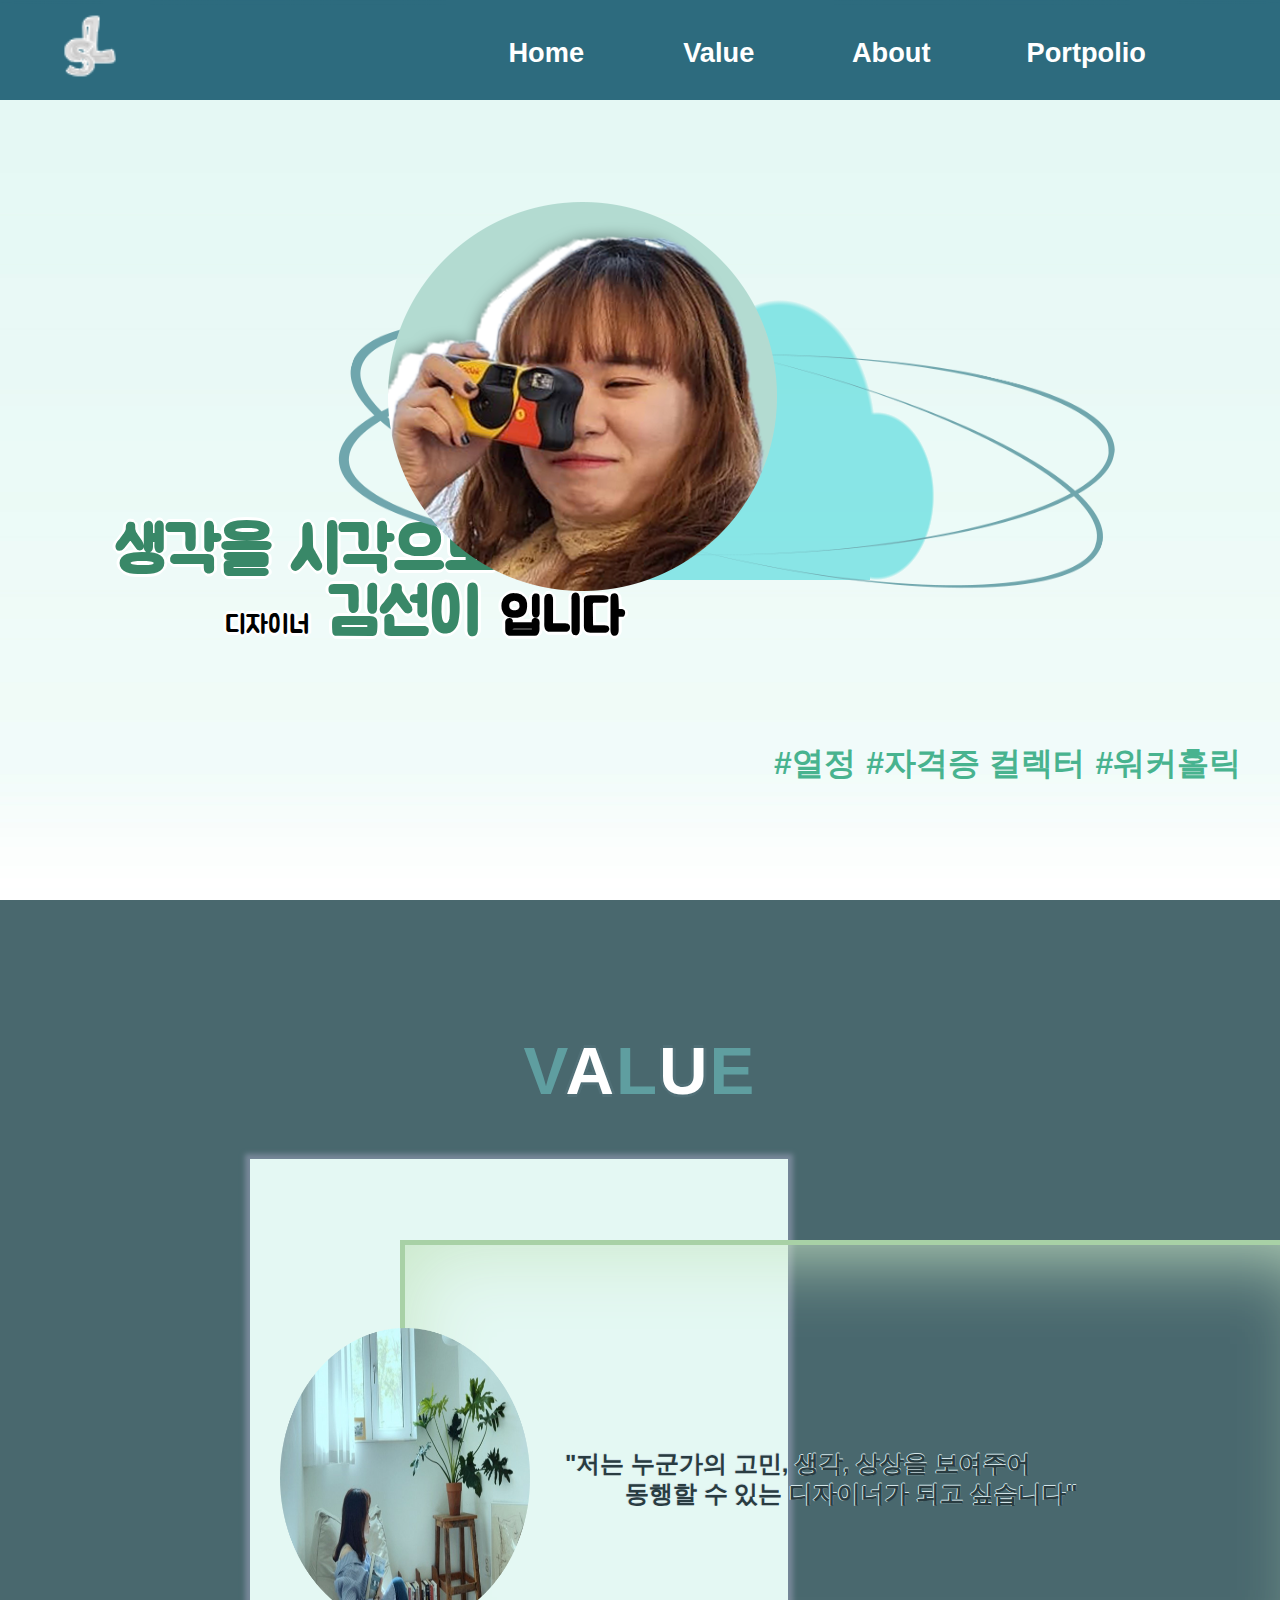
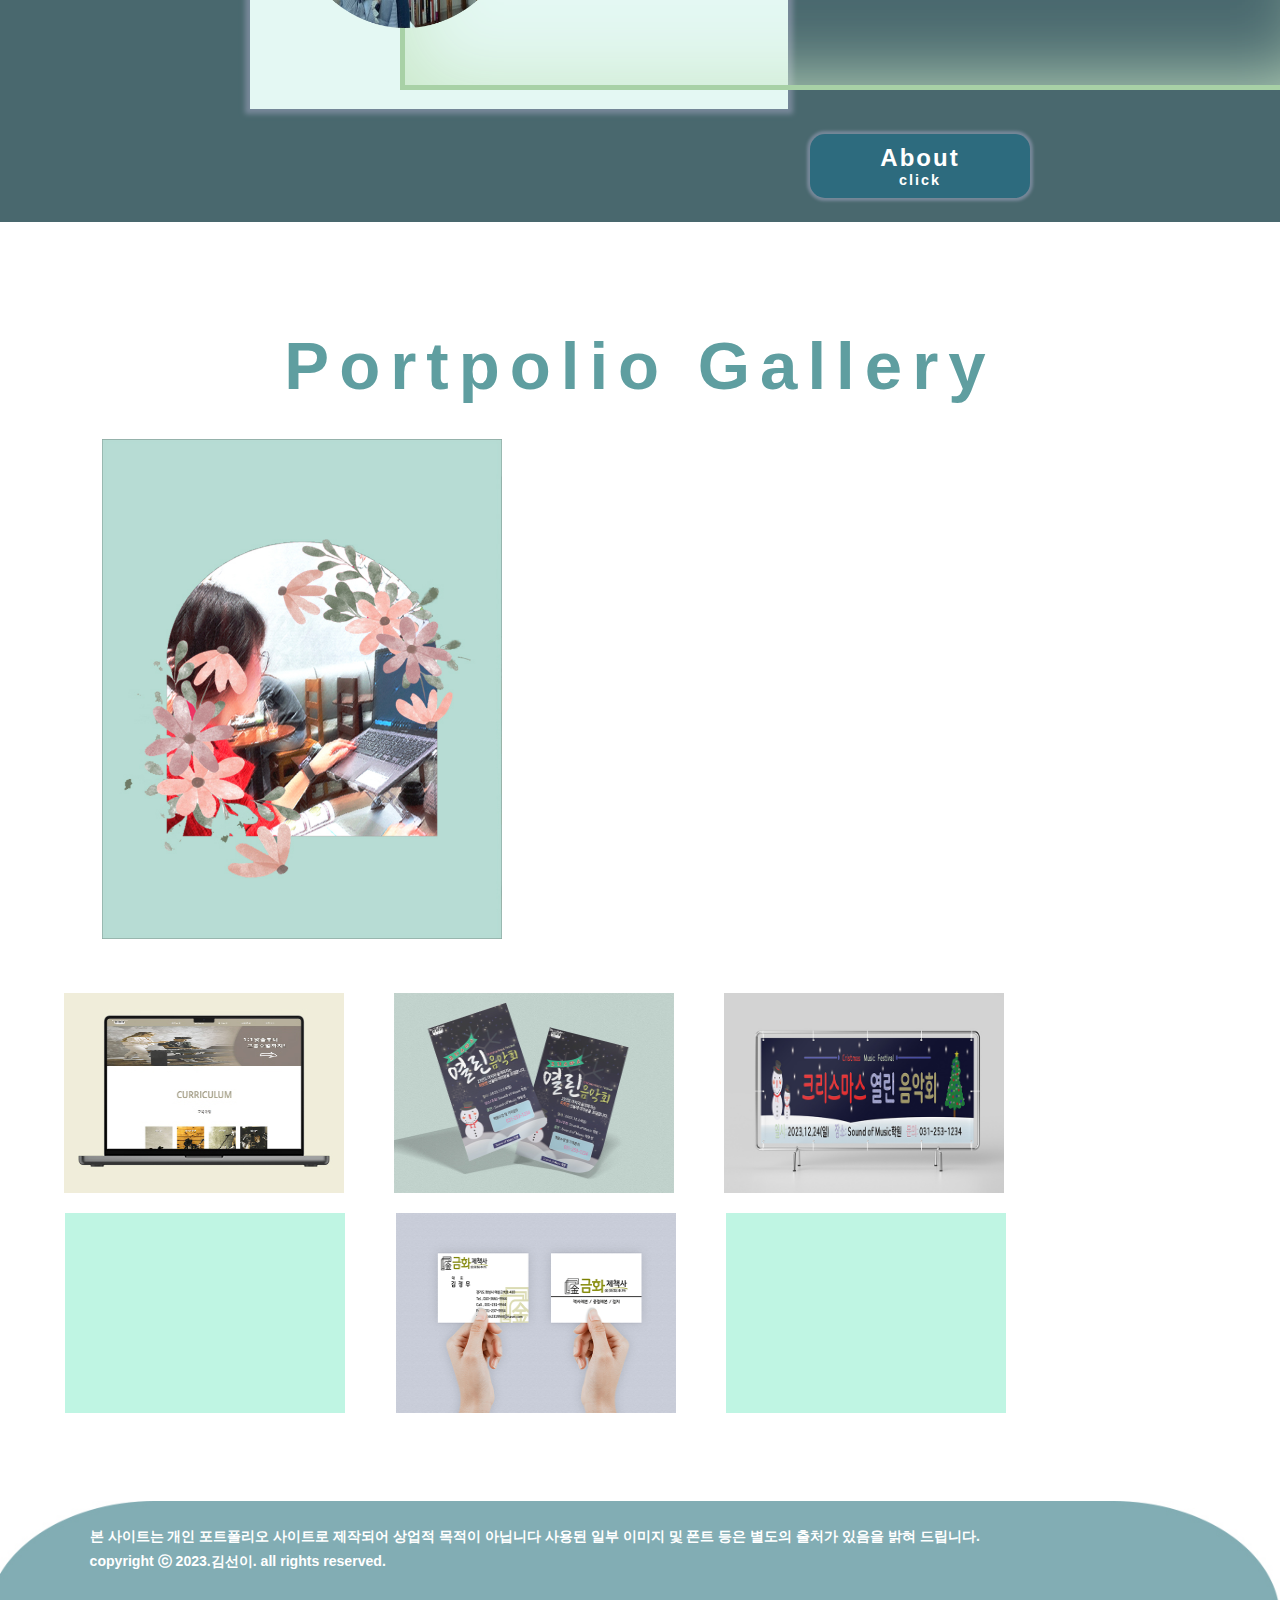
<file: index.html>
<!DOCTYPE html>
<html lang="ko">
<head>
    <meta charset="UTF-8">
    <meta name="viewport" content="width=device-width, initial-scale=1.0">
    <meta http-equiv="refresh" content="10">
    <title>Line S </title>
    <link rel="shortcut icon" href="자료/img/leaf.png" type="image/x-icon">
    <link rel="stylesheet" href="css/style_main.css">
    <link
    rel="stylesheet"
    href="https://cdnjs.cloudflare.com/ajax/libs/animate.css/4.1.1/animate.min.css"/>
    <link rel="preconnect" href="https://fonts.googleapis.com">
<link rel="preconnect" href="https://fonts.gstatic.com" crossorigin>
<link href="https://fonts.googleapis.com/css2?family=Gasoek+One&family=Jua&family=Orbit&display=swap" rel="stylesheet">
<script src="https://ajax.googleapis.com/ajax/libs/jquery/3.7.1/jquery.min.js"></script>
<script src="js/jquery-3.7.1.min.js"></script>
<script>
    window.onscroll = function() {progressBar()};

function progressBar() {
  var winScroll = document.body.scrollTop || document.documentElement.scrollTop;
  
  var height = document.documentElement.scrollHeight - document.documentElement.clientHeight;
  
  var scrolled = (winScroll / height) * 100;
  document.getElementById("progress-bar-id").style.width = scrolled + "%";
};

$(document).ready(function() {
    $('nav> ul > li').mouseenter(function(){
        $(this).children(".submenu").stop().slideDown(400);
    });
    $('nav > ul > li').mouseleave(function(){
        $(this).children('.submenu').stop().slideUp(100);
    });

    $(document).ready(function() {
            $(".subject").mousemove(function(event) {
                var x = event.pageX;
                var y = event.pageY;
                $(".tip").css({left: x +10 , top: y - 40}).addClass("on");
            }).mouseleave(function() {
                $(".tip").removeClass("on");
            });
            $(".subject2").mousemove(function(event) {
                var x = event.pageX;
                var y = event.pageY;
                $(".tip2").css({left: x +10 , top: y - 40}).addClass("on");
            }).mouseleave(function() {
                $(".tip2").removeClass("on");
            });
            
            $(".subject3").mousemove(function(event) {
                var x = event.pageX;
                var y = event.pageY;
                $(".tip3").css({left: x +10 , top: y - 40}).addClass("on");
            }).mouseleave(function() {
                $(".tip3").removeClass("on");
            });

            $(".subject4").mousemove(function(event) {
                var x = event.pageX;
                var y = event.pageY;
                $(".tip4").css({left: x +10 , top: y - 40}).addClass("on");
            }).mouseleave(function() {
                $(".tip4").removeClass("on");
            });

            $(".subject5").mousemove(function(event) {
                var x = event.pageX;
                var y = event.pageY;
                $(".tip5").css({left: x +10 , top: y - 40}).addClass("on");
            }).mouseleave(function() {
                $(".tip5").removeClass("on");
            });

            $(".subject6").mousemove(function(event) {
                var x = event.pageX;
                var y = event.pageY;
                $(".tip6").css({left: x +10 , top: y - 40}).addClass("on");
            }).mouseleave(function() {
                $(".tip6").removeClass("on");
            });
        });

});
function fnImgPop(url){
            var img=new Image();
            img.src=url;
            var img_width=img.width;
            var win_width=img.width;   //팝업너비 크기 조절
            var img_height=img.height;
            var win_height=img.height;   // 팝업높이 크기 조절
            var left=600;
            var top=250;
            var OpenWindow=window.open('','_blank', 'width='+win_width+', height='+win_height+', left='+left+', top='+top+', lmenubars=no, scrollbars=yes');
            OpenWindow.document.write("<style>body{margin:0px;}</style><img src='"+url+"' width='"+win_width+"'>");

}

</script>
</head>
<body>
<div class="web">    
        <div id="warp">
            <header >
                <img src="img/로고2.png" alt="logo">
              <nav class="top">
              <ul>
                <li>
                <a class="menu" href="index.html">Home</a>
                  <ul class="submenu">
                  </ul>
                </li>
                <li><a class="menu" href="#about">Value</a>
                  <ul class="submenu">
                  </ul>
                </li>
                <li>
                  <a  class="menu"href="about.html">About</a>
                  <ul class="submenu">
                  </ul>
                </li>
                <li id="Portpolio">
                  <a class="menu" href="#">Portpolio</a>
                  <ul class="submenu">
                    <li><a href="#gallery">Gallery</a></li>
                    <li><a href="../music/index.html" target="_blank">Music Academy</a></li>
                    <li><a href="#">Business Homepage</a></li>
                  </ul>
                </li>
              </ul>
              </nav>
            </header>
            <div id="bar">
              <div class="progress-container">
                 <div class="progress-bar" id="progress-bar-id"></div>
              </div>
            </div>
        </div>    
    <main class="container">
    
            <div class="loader" ></div>
    
            <nav><img id="wing" src="img/main_img01.png" alt="wing">
             
    
            <img id="mine" src="img/main_img02.png" alt="mine"></nav>
            
    
    
        <h6><span>생각을 시각으로</span> 보여주는
            <br>
           <div>
             디자이너<span> 김선이 </span><span id="end">입니다</span>
           </div>
        </h6>
    
      <div id="hashtags">
          <p>#열정</p>
          <p>#자격증 컬렉터</p>
          <p>#워커홀릭</p>
      </div>
    </main>
    <section class="container"> 
    <h3 id="about">V<span>A</span>L<span>U</span>E</h3>
    <aside class="green_back">
    
            
    </aside >
    <article> 
       <h2>"저는 누군가의 고민, 생각, 상상을 보여주어 <br>
           <div>동행할 수 있는 디자이너가 되고 싶습니다"</div></h2>
    </article>
    
        <img src="img/mainbottom1.png" alt="mainbottom1">
    
    <div class="botten">
        <a href="about.html">
        <h5>About</h5>
        <h6>click</h6>
    </a>
    
    </div>
    </section>
    
        <figure class="container">
            <h3 id="gallery">Portpolio Gallery</h3>
            <aside><img src="img/section_img.jpg"></aside>
            <footer class="picture">
        
                <div class="paragraph">                   
                     <div class="music">
                      <p ><a class="subject" href="../music/index.html" target="_blank"><img src="img/음악학원_Mockup.jpg" alt=""></a></p>
                      <h4 class="tip">Music Academy Homepage</h4>
                     </div>
                   
                     
                     <p class="subject2"><img src="img/음악학원전단지4_Mockup.jpg" alt="" onclick="fnImgPop(this.src)"></p>
                     <h4 class="tip2">Music Academy flyer sheet</h4>
                  
    
               
                     <p class="subject3"><img src="img/음악학원현수막3_Mockup_Fence_Banner_2.jpg"  alt="" onclick="fnImgPop(this.src)"></p>
                     <h4 class="tip3">Music Academy banner</h4>
    
                     
                     
                </div>
        
                <div class="paragraph" >
                    
                    <p class="subject4"></p>
                    <h4 class="tip4">Business Homepage</h4>
                  
                     
                      
                      
                        <p class="subject5"><img src="img/명함목업2.jpg" alt="Business card" onclick="fnImgPop(this.src)"></p>
                        <h4 class="tip5">Business card</h4>
                      
                                   
                <p class="subject6"></p>
                <h4 class="tip6">Business sign</h4>
                     
                </div>
        
            <div id="last">
                </footer>
                <footer id="footer"> 
                    <div>
                        <h6>  본 사이트는 개인 포트폴리오 사이트로 제작되어 상업적 목적이 아닙니다 사용된 일부 이미지 및 폰트 등은 별도의 출처가 있음을 밝혀 드립니다.
                            <br>
                            copyright ⓒ 2023.김선이. all rights reserved.
                        </h6>   
                    </div>
                    </footer>
            </div>
    
        </figure>
    
        <nav class="container2"></nav>

</div>

<script src="ui.js"></script>
</body>
</html>
</file>
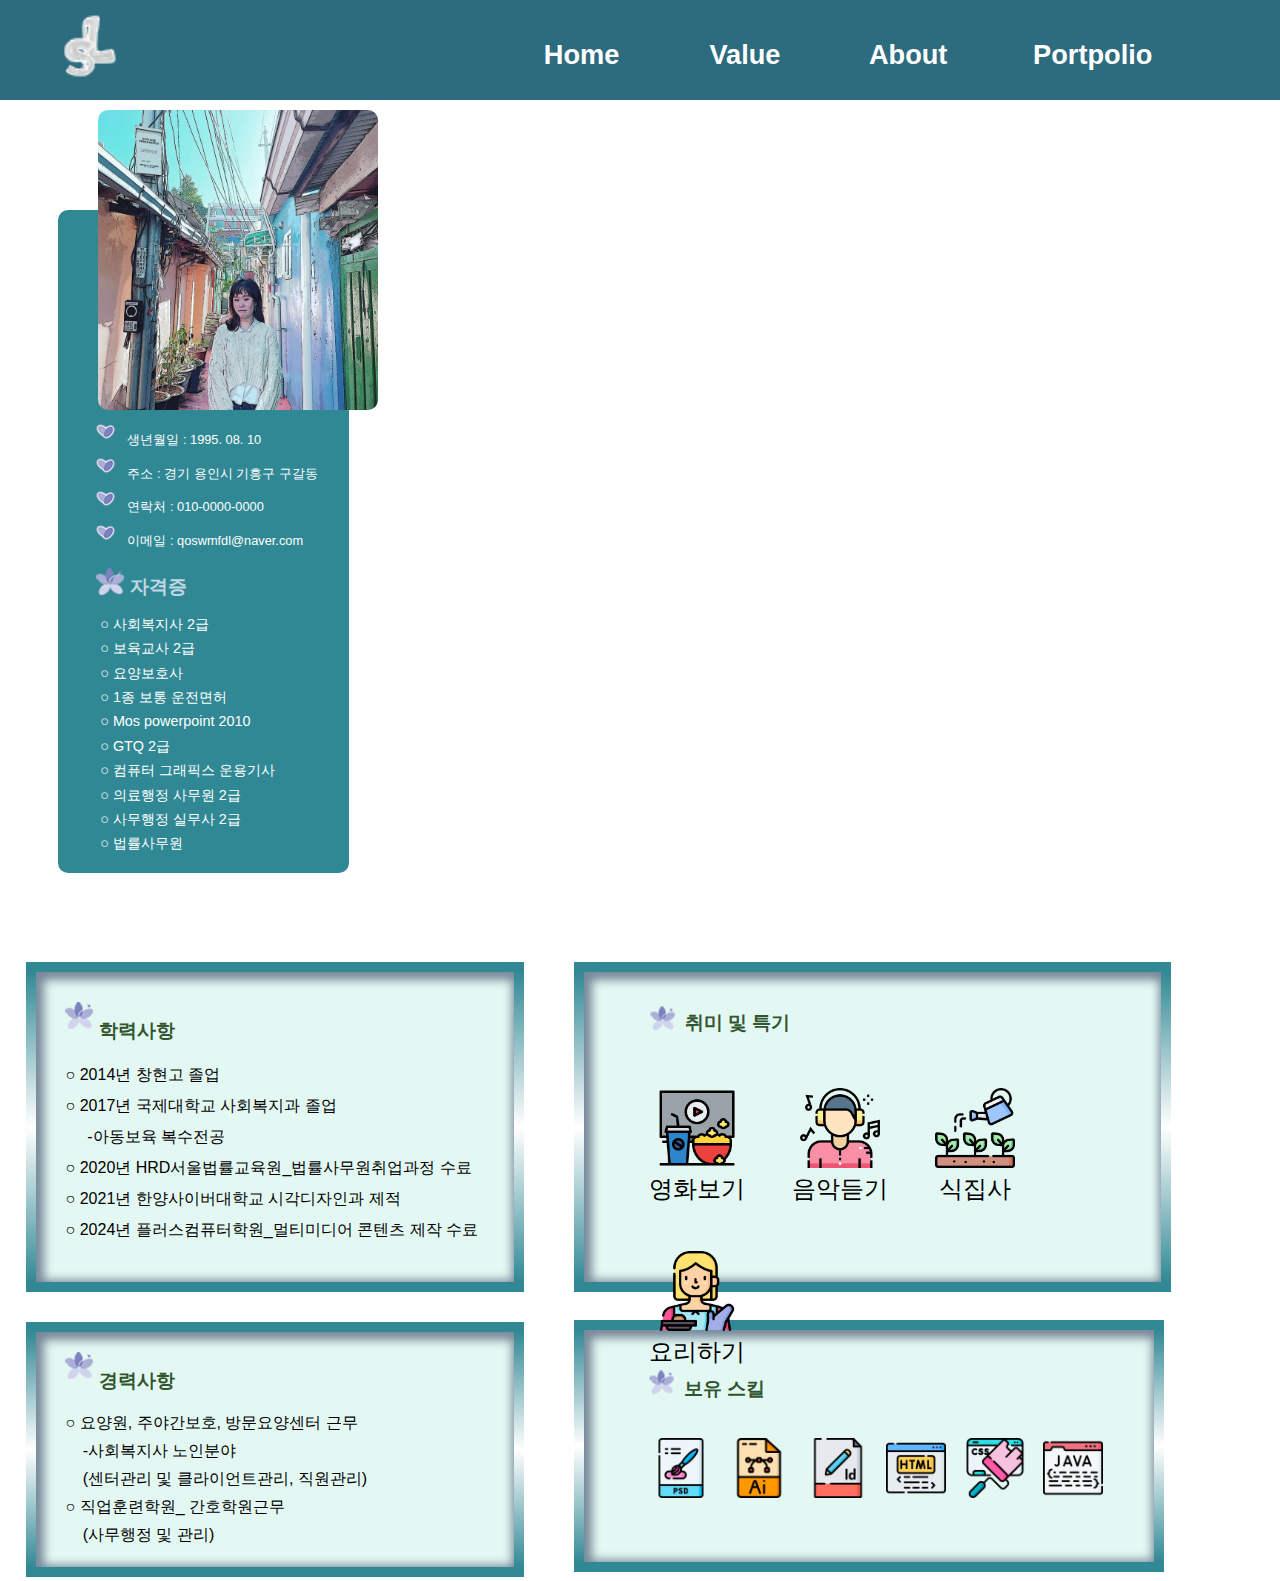
<file: about.html>
<!DOCTYPE html>
<html lang="ko">
<head>
    <meta charset="UTF-8">
    <meta name="viewport" content="width=device-width, initial-scale=1.0">
    <title>Line S_a bout</title>
    <link rel="shortcut icon" href="img/leaf.png" type="image/x-icon">
    <link rel="stylesheet" href="css/style_about.css">
    <script src="js/jquery-3.7.1.min.js"></script>
    <script src="https://ajax.googleapis.com/ajax/libs/jquery/3.7.1/jquery.min.js"></script>
<script>
    
$(document).ready(function() {
    $('nav> ul > li').mouseenter(function(){
        $(this).children(".submenu").stop().slideDown(400);
    });
    $('nav > ul > li').mouseleave(function(){
        $(this).children('.submenu').stop().slideUp(100);
    });
});
</script>

</head>
<body>
 

    <div id="warp">
        <header class="head">
            <img src="img/로고2.png" alt="logo">
          <nav class="top">
          <ul>
            <li>
            <a class="menu" href="index.html">Home</a>
              <ul class="submenu">
              </ul>
            </li>
            <li><a class="menu" href="index.html#about">Value</a>
              <ul class="submenu">
              </ul>
            </li>
            <li>
              <a  class="menu"href="about.html">About</a>
              <ul class="submenu">
              </ul>
            </li>
            <li id="Portpolio">
              <a class="menu" href="#">Portpolio</a>
              <ul class="submenu">
                <li><a href="index.html#gallery">Gallery</a></li>
                <li><a href="../music/index.html" target="_blank">Music Academy</a></li>
                <li><a href="#">Business Homepage</a></li>
              </ul>
            </li>
          </ul>
          </nav>
        </header>
    </div>


    <aside class="side">
       <div>
         <img class="mine" src="img/mine1.jpg" alt="mine1">
       </div>
        
        <header class="side02">
            <ul>
                <li>생년월일 : 1995. 08. 10</li>
                <li>주소 : 경기 용인시 기흥구 구갈동</li>
                <li>연락처 : 010-0000-0000</li>
                <li>이메일 : qoswmfdl@naver.com</li>
            </ul>
            <div>
                <img src="img/flower_icon2.png" alt="flower_icon2">
                <h3>자격증</h3>
            </div>
            <p>○ 사회복지사 2급</p>
            <p>○ 보육교사 2급</p>
            <p>○ 요양보호사 </p>
            <p>○ 1종 보통 운전면허</p>
            <p>○ Mos powerpoint 2010</p>
            <p>○ GTQ 2급</p>
            <p>○ 컴퓨터 그래픽스 운용기사</p>
            <p>○ 의료행정 사무원 2급</p>
            <p>○ 사무행정 실무사 2급</p>
            <p>○ 법률사무원</p>
        </header>
    </aside>
    <div class="main">
        <section class="body1">
            <article class="school">
                <div class="title">
                    <h3><img src="img/flower_icon2.png" alt="flower_icon2">학력사항</h3>
                </div>
                <p>○ 2014년 창현고 졸업</p>
                <p>○ 2017년 국제대학교 사회복지과 졸업</p>
                <p id="index">-아동보육 복수전공</p>
                <p>○ 2020년 HRD서울법률교육원_법률사무원취업과정 수료</p>
                <p>○ 2021년 한양사이버대학교 시각디자인과 제적</p>
                <p>○ 2024년 플러스컴퓨터학원_멀티미디어 콘텐츠 제작 수료</p>

                
            </article>
            <article class="experience">
                <div class="title">
                   
                    <h3><img src="img/flower_icon2.png" alt="flower_icon2">경력사항</h3>
                </div>
                <p>○ 요양원, 주야간보호, 방문요양센터 근무</p>
                <p id="index">-사회복지사 노인분야</p>
                <p id="index">(센터관리 및 클라이언트관리, 직원관리)</p>
                <p>○ 직업훈련학원_ 간호학원근무</p>
                <p id="index">(사무행정 및 관리)</p>
            </article>
        </section>
        <footer class="body2">   

                <section>
                    <div id="icon">
                        <img src="img/flower_icon2.png" alt="flower_icon2">
                        <h3>취미 및 특기</h3>
                    </div>
                 <p id="jump"></p>
                    <article class="hobby">
                      <br>
                        <div>
                            <img src="img/watching-a-movie.png" alt="movie">
                            <p>영화보기</p>
                        </div>
                        <div>
                            <img src="img/music.png" alt="music">
                            <p>음악듣기</p>
                        </div>
                        <div>
                            <img src="img/watering-plants.png" alt="plants">
                            <p>식집사</p>
                        </div>
                        <div>
                            <img src="img/cooking.png" alt="cooking">
                            <p>요리하기</p>
                        </div>
                    </article>
                </section>

            <main>
                <div class="name">
                    <img src="img/flower_icon2.png" alt="flower_icon2">
                    <h3>보유 스킬</h3>
                </div>
                <div class="skill">
                    <img src="img/psd-file.png" alt="psd">
                    <img src="img/ai.png" alt="AI">
                    <img src="img/indesign.png" alt="indesign">
                    <img src="img/html.png" alt="html">
                    <img src="img/css.png" alt="css">
                    <img src="img/java.png" alt="java">
                </div class="skill">
            </main>
        </footer>
    </div>
</body>
</html>
</file>
<file: css/style_main.css>
@charset "utf-8";

*{font-family:Arial, Helvetica, sans-serif;
    margin: 0;padding: 0;
}
    
body{width: vw;
  margin: 0;padding: 0;
  border: 0;
  overflow: hidden;
}

.web{
  position: relative;
  top:0;
}
.container{
  height: 100vh;
  margin: 0;
}
/*main 레이아웃*/


main{ width: 100vw; 
    background-image: url(../img/main_backgound.jpg);
     margin: 0; padding: 0;
     margin-top: 0%;
     background-size:cover;
     height: 970px; width: 100%;
     }

   header img {margin-left: 50px;
      text-align: left;
      margin-top: 0.5%;
      width: 80px; height: 80px;}
      

header ul, li { list-style: none }
a { text-decoration: none; }
 #wrap{position: fixed;}
 
 header { margin: 0 auto; width: 100%; height: 100px; 
             position: fixed; background-color: #2d6b7e; z-index: 99;
             font-size: 1.7em;
             }
     .top {position: relative;}
     .top { width: 750px; position: absolute; top: 25px; right: 70px;
      cursor: pointer; }
     .top > ul { overflow: hidden; }
     .top > ul > li { float: left; width: 19%; text-align: center; padding: 0 2%;}
    .top > ul > li > a { display: inline-block; padding: 12px 0px; width: 100%;  
      color: white; font-weight: bold; }
     .top > ul > li:hover > a { color: #51c0e2;  background: #f1f1f1; 
      padding: 15%;}
 
     .submenu { display: none; position: absolute; z-index: 99; text-align: center; 
                line-height: 30px;background: #51c0e2; width: 185px; }
     .submenu > li > a { display: inline-block; padding: 14px 16px; color: white; width: 154px ; font-size: 15px;  }
     .submenu > li > a:hover { background: #93b5e0; }
      #Portpolio{margin-left: 3%;}

main #top nav{display: inline;
              position: fixed;
              left: 55%;
              }


main img#wing{ width:800px; height: 450px;
    position: absolute;
    left: 25%; top: 8%;
   
        display: inline-block;
        margin: 0 0.5rem;
      
        animation: bounce; /* referring directly to the animation's @keyframe declaration */
        animation-duration: 2s; /* don't forget to set a duration! */
   
                   }

main img#mine{
    position: absolute;
    right: 39%; top: 7%;
  width: 400px;height: 400px;
                }

 /* progress bar */
 .progress-container {
                  width:100%;
                  height: 5px;
                  background: #2d6b7e;
                  position: fixed;
                  top:5; 
                  z-index: 100;
                  border-radius: 80%; }
 .progress-bar {
     height: 5px;
     background: #51c0e2;
     width: 0%;
     z-index: 101;
      float: left;
      border-radius: 10%; }

 #bar{float: left;}



          /*구름 에니메이션*/
main .loader {
    opacity: 65%;
    width: 30%;
    height: 10%;
    color: rgb(84, 219, 221);
    --c: radial-gradient(farthest-side,currentColor 96%,#0000);
    background: 
      var(--c) 100% 100% /30% 60%,
      var(--c) 70%  0    /50% 100%,
      var(--c) 0    100% /36% 68%,
      var(--c) 27%  18%  /26% 40%,
      linear-gradient(currentColor 0 0) bottom/67% 58%;
    background-repeat: no-repeat;
    position: absolute;
    top: 300px; left: 550px;
  }
  .loader:after {
    content: "";
    position: absolute;
    inset: 0;
    background: inherit;
    opacity: 0.4;
    animation: l7 2s infinite;
  
  }
  @keyframes l7 {
    0%   {transform: translate(-100%)}
  40%  {transform: translate(100px)}
  80%,
  100% {transform: translate(100px)}
  }



main h6{ 
    clear: both;
    padding-top: 40%; padding-left: 9%;
    font-size: 1.6em;
    font-family: 'Jua', sans-serif;
    text-shadow: -3px 0 white, 0 3px white, 3px 0 white, 0 -3px white;
   }
main h6 span{color: rgb(57, 136, 104);
            font-size: 2.5em;
            font-family: 'Jua', sans-serif;
    font-weight: bolder;}
main h6 span#end {font-size: 2.0em;
                color: black;
                font-family: 'Jua', sans-serif;}

main h6 div{  text-indent: 110px;
                line-height: 45px;
                font-family: 'Jua', sans-serif;
                font-weight: 400;}




main p{
        display: inline;
        font-size: 2.0em;
        font-weight: bolder;
        margin-left: 1%;
        color: rgb(72, 179, 143);
        }

main div#hashtags {position: absolute;
                    top: 26.5%;  left: 60%;
                    width: 600px;}
/*section 레이아웃*/

section{
        padding-top: 1.7%;
        height: 970px;
        clear: both;
        background-color: #49686e;
        width: vw; 
      }

section h3{ text-align: center;
            letter-spacing: 2px;
            padding-top: 110px;
            font-size: 4.2em;
            letter-spacing: 2px;
            color: cadetblue;
            animation: tracking-in-contract 0.8s cubic-bezier(0.215, 0.610, 0.355, 1.000) both;}
            @keyframes tracking-in-contract {
                0% {
                  letter-spacing: 1em;
                  opacity: 0;
                }
                40% {
                  opacity: 0.6;
                }
                100% {
                  letter-spacing: normal;
                  opacity: 1;
                }
              }
              
section h3 span {color: white; 
    text-shadow: -3px 0 #506f76, 0 3px #506f76, 3px 0 #506f76, 0 -3px #506f76;
}


section .green_back{background-color: #e4f8f3;
             height: 550px; width: 42%;
             box-shadow: 0px 0px 5px 5px lightslategray;
             margin-left: 250px;
             margin-top: 50px;
            }

section  img{ height: 300px; width: 250px;
                    position: absolute;
                left: 280px; top: 1328px;
                    }

section article {border: 5px solid #a8d1a6;
    box-shadow: 2px 2px 80px 2px #c9e7c7 inset;
                float: left;
                margin-left: 400px; 
                height: 400px; width: 800px;
                position:absolute;
                top: 1240px;
                padding: 20px 60px;}
    
section article p{
    margin-left: 100px;
    margin-top: 70px;
    line-height: 30px;
    letter-spacing: 2px;
                }

section article h2{ color: #293c41;
                    margin-left: 100px;
                    margin-top: 23%;
                    line-height: 30px;
                    text-shadow: -1px 0 #d3e5e9, 0 -1px #d3e5e9;
                    animation: text-shadow-pop-bottom 0.8s alternate-reverse backwards;
                }
                @keyframes text-shadow-pop-bottom {
                    0% { 
                      text-shadow: 0 0 #555555, 0 0 #555555, 0 0 #555555, 0 0 #555555, 0 0 #555555, 0 0 #555555, 0 0 #555555, 0 0 #555555;
                      transform: translateY(0);
                    }
                    100% {
                      text-shadow: 0 1px #555555, 0 2px #555555, 0 3px #555555, 0 4px #555555, 0 5px #555555, 0 6px #555555, 0 7px #555555, 0 8px #555555;
                      transform: translateY(-8px);
                    }
                  }
section article h2 div{ text-indent: 60px;}

section div.botten{  width: 200px;
    float: right;
    margin-right: 250px; margin-top: 2%;
    padding: 10px 10px;
    border-radius: 15px;
    background-color: #2d6b7e;
    box-shadow: 0px 0px 3px 3px lightslategray ;
}

section div a{text-decoration: none;
    color: white;}

section div a :hover{ font-size: 1.8em;}

section h5{ clear: both;
  text-align: center;
    font-size: 1.5em;
    color: white;
    letter-spacing: 2px;
    }
section h6{ text-align: center;
        font-size: 0.9em;
        color: white;
        letter-spacing: 2px;
        }
/*figure 레이아웃*/

figure {clear: both;  width: vw; 
        height: 100vh;
        padding-top: 80px; margin-bottom: 150px;
        overscroll-behavior: contain}

figure h3{ color: cadetblue;
    text-align: center;
    letter-spacing: 2px;
    margin-top: 2%;
    font-size: 4.2em;
    letter-spacing: 10px;
    padding-bottom: 35px;

    animation: focus-in-contract-bck 2s both;}

    @keyframes focus-in-contract-bck {
        0% {
          letter-spacing: 1em;
          transform: translateZ(300px);
          filter: blur(12px);
          opacity: 0;
        }
        100% {
          transform: translateZ(12px);
          filter: blur(0);
          opacity: 1;
        }}


figure aside{ float: left;
              margin-left: 8%;}

figure aside img{ width: 400px; height: 500px;}


figure .picture{ float: left;
                  margin-top: 50px;
                  margin-left: 15px;
               
                  }

 .paragraph {display:flex;
            width: 120%;
                            }
figure .picture .paragraph p {  
  width: 280px; height: 200px;    
                padding: 0;  margin: 0;
                margin-bottom: 20px;
                margin-left: 5%;
                background-color: rgb(191, 245, 227);
               }

.music{margin-left: 3.5%;
      margin-right: 1.3%;}

.paragraph p img{width: 280px; height: 200px;}

.paragraph a img{width: 280px; height: 200px;}
figure div a:hover{background-color: rgb(204, 199, 199);
                  opacity: 0.6;}
figure div p:hover{background-color: rgb(204, 199, 199);
  opacity: 0.5;
  cursor: pointer;}       

.subject4,.subject5,.subject6{margin-right: 0;}

/*tip 넣기*/

.tip, .tip2, .tip3,.tip4,.tip5,.tip6{
  width: 250px;
  height: 30px;
  border-radius: 20px;
  background: #333;
  color: #fff;
  text-align: center;
  line-height: 30px;
  position: absolute;
  opacity: 0;
  transition: opacity 0.3s ease;                
}
.tip.on, .tip2.on, .tip3.on, .tip4.on, .tip5.on ,.tip6.on{            
  opacity: 0.8;            
}


/*footer 레이아웃*/

figure > #footer {background-image: url(../img/footerimg.jpg);
        background-size: cover;
        height: 115px;
        margin-bottom: 0;
        clear: both;}

figure #footer div {margin-left: 7%;
            line-height: 25px;
            color: white;
            font-size: 1.1em;}

figure> #footer div h6{padding-top: 2%;
                      font-size: 0.8em;}
#last{ margin-top: 8%;
      margin-bottom: 0;}
.container2{display: none;
height: 0;
overscroll-behavior: contain;}
</file>
<file: css/style_about.css>
@charset "utf-8";


*{font-family:Arial, Helvetica, sans-serif;
        margin-top: 0;margin-left: 0; margin-right: 0;
      }

      body{width: 100%;
        margin: 0;padding: 0;
      box-sizing: border-box;}
      


h3{ color: #31552f
}

/*header 레이아웃     */
.head img {margin-left: 50px;
        text-align: left;
        margin-top: 0.5%;
        width: 80px; height: 80px;}
        

.head  a { text-decoration: none; }

.head ul li {list-style: none;
                margin: 0; padding: 0;}

.head{ margin: 0 auto; width: 100%; height: 100px; 
               background-color: #2d6b7e; z-index: 99;
               font-size: 1.7em; 
               }
       .top {position: relative;}
       .top { width: 750px; position: absolute; top: 27px; right: 70px;
        cursor: pointer; }
       .top > ul { overflow: hidden;  }
       .top > ul > li { float: left; width: 19%; text-align: center; padding: 0 2%;}
      .top > ul > li > a { display: inline-block; padding: 12px 0px; width: 100%;  
        color: white; font-weight: bold; }
       .top > ul > li:hover > a { color: #51c0e2;  background: #f1f1f1; 
        padding: 15%; margin: 0;}
   
       .submenu { display: none; position: absolute; z-index: 99; text-align: center;
                padding: 0; margin: 0; 
                  line-height: 30px;background: #51c0e2; width: 178px; }
    
       .submenu > li > a { display: inline-block; padding: 14px 15px; color: white; width: 148px ; font-size: 15px; }
       .submenu > li > a:hover { background: #93b5e0;}
        #Portpolio{margin-left: 3%;}


/*aside 레이아웃*/

aside{ clear: both;
        padding: 10px 7px;
        margin-right: 10px;
        margin-left: 20px;
        float: left;
        
    }

.side{ margin-top: 0;
        margin-left: 4%;}
aside div{
        float: left;
        margin-left: 40px;}

aside .mine{width: 280px; height: 300px;
         border-radius: 10px;}

.side02 ul{list-style: url(../img/flower_icon.png);
                 margin-top:200px;  margin-left: 0;
                padding-left: 17%; padding-right: 0;
                font-size: 0.8em; 
              height: 330px;    
               }

.side02 ul li{ margin-top: 2%;
                padding-bottom: 2%;}

aside,.main{display: inline-block;
        margin-top: 60px;}

.side02 { width: 72%;
            text-align: left;
            padding:  0px 30px;
            padding-bottom: 10px;
        background-color: #308894;
        border-radius: 10px;
        margin-top: 100px;
        color: white;
       }

.side02 div {
                margin: 0;
                margin-left: 1%;}
.side02 div h3{float: left;}
.side02 div img{margin: 0;
                width: 40px; height: 40px;
                padding: 0; float: left;   
        margin-top: 10px;  }

.side02 ul{margin-top: 100px;
                margin-left: 0;
               
               }

.side02 ul li{ line-height: 1px;
                padding-left: 0;
               }


 .side02 p{ clear: both;
                line-height: 10px;
                text-indent: 12px;
                font-size: 0.9em;
               }

.side02 h3{color: rgb(193, 216, 228);
        margin-top: 22%;}

/*section 레이아웃*/

.body1{
       
        clear: both;
        float: left;
        height: 60%; width: 45%;}

div.main {margin-top: 1%;
        margin-left: 2%;}

/*section article 레이아웃*/

.body1{margin-top: 6%;}

.body1> article{/*float: left;*/
                padding: 0 5px;
                }
.body1 article p{ font-size: 1.0em;
                    padding-left: 10px;
                    line-height:5%;
                text-indent: 15px;}

.body1 .school{
                height: 285px;
                padding-top: 5%;margin-bottom: 6%;
                background-color: #e4f8f3;
                box-shadow: 3px 3px 10px 5px lightslategray inset;
                border: 10px solid;
                border-image: linear-gradient(to bottom, #308894, #ffffff,#308894) 1;}

.body1 .school p{line-height: 15px;}

.body1 .school #index{ text-indent: 8%;}

.title h3 {margin: 0;
        padding-left: 4%;
        margin-bottom: 5%;}


.body1.title img{vertical-align: middle;
               }

.body1 .experience{ background-color: #e4f8f3;
        border: 10px solid;
        box-shadow: 3px 3px 10px 5px lightslategray inset;
         border-image: linear-gradient(to bottom, #308894, #ffffff,#308894) 1;
        padding-bottom: 2%;}


.body1 .experience h3{ padding-top: 15px;}

.body1 .experience p{ line-height: 12px;}

.body1 .experience #index{text-indent: 7%}


.body2{height: 65%; width: 50%;
        margin-top: 6%;}



/*footer 레이아웃*/

footer{float: left;
        margin-left: 50px;
        border-radius: 15px;
       }

/*footer page레이아웃*/

footer section{  padding: 5px;
        padding-left: 4%;
        background-color: #e4f8f3;
        height: 300px; width: 550px;
        box-shadow: 3px 3px 10px 5px lightslategray inset;
        border: 10px solid;
        border-image: linear-gradient(to bottom, #308894, #ffffff,#308894) 1;
        margin-bottom: 5%;}

footer section div#icon{float: left;
                        margin-left: 7%;}

footer section div#icon img{margin: 0;
        width: 35px; height: 35px;
        padding: 0; float: left;   
        margin-left: 0;
margin-top: 25px; }

footer section div#icon h3{width:150px;
        margin-top: 22%;
                        text-align: center;
                }
footer section p#jump{margin-top: 10%;}

footer section article.hobby{margin-top: 15%;
                                margin-left: 4%;}

footer section  article div {clear: both;
        text-align: center;
        display:inline-block;
        padding: 2% 4%;}

footer section div img{ width:80px; height: 80px;
                        }
footer section div p{text-align: center;
        font-size: 1.5em;
        margin-top: 1.5%;
        font-family: 'Nanum Pen Script', cursive;}

footer main{ 
        width: 550px; height: 200px;
        padding: 16px 10px;
        clear: both;
        background-color: #e4f8f3;
        border: 10px solid;
        box-shadow: 3px 3px 10px 5px lightslategray inset;
       border-image: linear-gradient(to bottom, #308894, #ffffff,#308894) 1;}
footer main .name{margin-top: 10px;
                margin-bottom: 5px;}

footer h3{margin-bottom: 0; margin-top: 4%; margin-left: 1%;}
footer main div img{height: 35px; width: 35px;
                margin-top: 2%;}
footer main div.name img,footer main div h3{float: left;}
footer main .skill {display: inline-block;
                        padding-top: 5%;}
footer main .skill img{ width: 60px; height: 60px;
                    padding: 0px 7px;   
                    clear: both;
                }
footer main div{ margin-left: 50px;}
footer main div p{display: inline-block;
                padding: 0px 10px;
                margin-top: 0;
                margin-right: 4%;
                font-weight: bold;}
</file>
